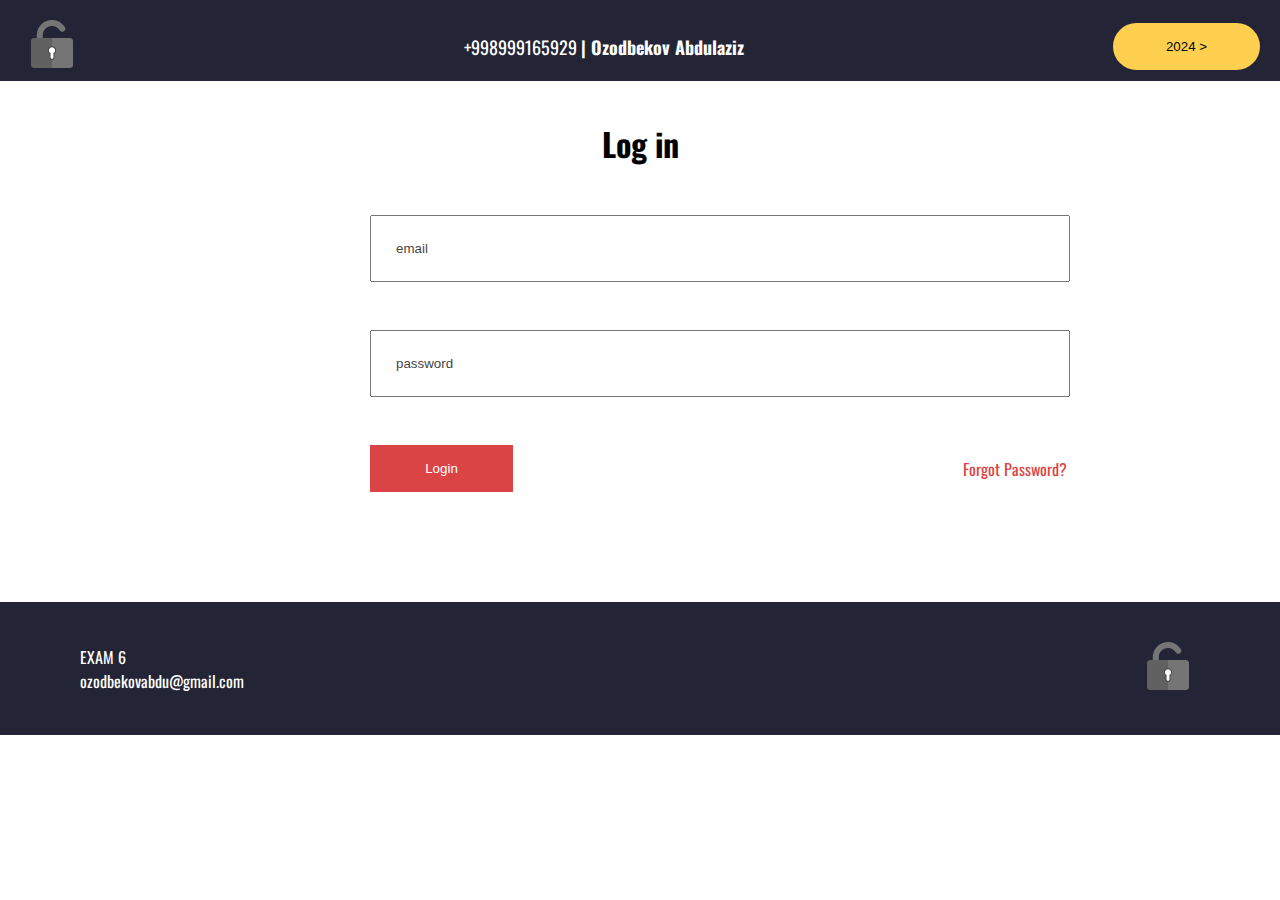
<file: index.html>
<!DOCTYPE html>
<html lang="en">
  <head>
    <meta charset="UTF-8" />
    <meta name="viewport" content="width=device-width, initial-scale=1.0" />
    <link
      href="https://fonts.googleapis.com/css2?family=Oswald:wght@200..700&display=swap"
      rel="stylesheet"
    />
    <link rel="stylesheet" href="./css/main.css" />
    <script type="module" src="./js/main.js"></script>
    <title>Home</title>
  </head>
  <body>
    <header>
      <div class="container">
        <nav>
          <a href="#" class="logo">
            <img src="../images/reshot-icon-logout-39XGS2UZLY.svg" alt="" />
          </a>
          <div class="nav-items">
            <a href="#" class="nav-item">Home</a>
            <a href="#" class="nav-item">Blog</a>
            <a href="#" class="nav-item">About</a>
            <a href="#" class="nav-item">Register</a>
            <a href="./pages/log_in.html">
              <button class="nav-ite">Log in</button>
            </a>
          </div>
        </nav>
      </div>
    </header>
    <main>
      <section class="image">
        <div class="container">
          <h1>
            Welcome to my <br />
            website!
          </h1>
          <p>This website made for pass the exam from Najot talim</p>
          <div class="par1">By <span>Abdulaziz</span> | July 19,2024</div>
          <button class="btn1">Read more</button>
        </div>
      </section>
      <div class="container">
        <section class="par2">
          <h1>Choose the Category</h1>

          <form id="productForm">
            <label for="productName">Name</label>
            <input
              type="text"
              id="productName"
              placeholder="Product Name"
              required
            />
            <label for="productDescription">Description</label>
            <input
              type="text"
              id="productDescription"
              placeholder="Product Description"
              required
            />
            <label for="productPrice">Price</label>
            <input
              type="number"
              id="productPrice"
              placeholder="Product Price"
              required
            />
            <div class="par4">
              <button type="button" id="addProductButton">Add Product</button>
            </div>
          </form>
          <div id="productList"></div>
        </section>
      </div>
    </main>
    <footer>
      <div class="all">
        <div class="par3">
          <div>EXAM 6</div>
          <div>ozodbekovabdu@gmail.com</div>
        </div>
        <div class="log">
          <img src="../images/reshot-icon-logout-39XGS2UZLY.svg" alt="" />
        </div>
      </div>
    </footer>
  </body>
</html>
</file>
<file: css/main.css>
* {
  margin: 0;
  padding: 0;
  box-sizing: border-box;
  scroll-behavior: smooth;
  text-decoration: none;
  list-style: none;
}

.container {
  max-width: 1440px;
  margin: 0 auto;
  padding: 0 20px;
}

body {
  font-family: "Oswald", sans-serif;
}

header {
  position: fixed;
  top: 0;
  right: 0;
  left: 0;
  z-index: 10;
  background-color: #232536;
}
header nav {
  display: flex;
  align-items: center;
  justify-content: space-between;
  padding-top: 12px;
  padding-left: 87px;
}
header nav img {
  max-width: 64px;
}
header nav .nav-items {
  display: flex;
  align-items: center;
  gap: 24px;
  justify-content: center;
}
header nav .nav-items .nav-item {
  font-size: 16px;
  font-weight: 400;
  color: #ffffff;
  transition: 0.4s;
}
header nav .nav-items .nav-item:hover {
  color: #ffd050;
}
header nav .nav-items .nav-ite {
  padding-left: 32px;
  max-width: 147px;
  width: 100%;
  color: #000;
  background-color: #ffd050;
  padding: 16px 48px;
  border: none;
  border-radius: 24px;
  cursor: pointer;
  transition: 0.4s;
}
header nav .nav-items .nav-ite:hover {
  background-color: rgba(255, 208, 80, 0.9450980392);
  color: #000;
}

main {
  padding-top: 80px;
}
main p {
  padding-top: 24px;
  font-size: 16px;
  font-weight: 400;
  color: #ffffff;
}
main .par1 {
  padding-top: 24px;
  font-size: 16px;
  font-weight: 400;
  color: #ffffff;
}
main .par1 span {
  font-size: 16px;
  font-weight: 400;
  color: #ffd050;
}
main .btn1 {
  margin-top: 24px;
  padding-left: 32px;
  max-width: 164px;
  width: 100%;
  color: #000;
  background-color: #ffd050;
  padding: 16px 48px;
  border: none;
  border-radius: 24px;
  cursor: pointer;
  transition: 0.4s;
  margin-bottom: 192px;
}
main .btn1:hover {
  background-color: rgba(255, 208, 80, 0.9450980392);
  color: #000;
}
main .image {
  background-image: url(../images/man-in-black-suit-wearing-eye-glasses-sitting-on-gray-sofa-using-macbook-3772622.png);
}
main .image h1 {
  padding-top: 195px;
  font-size: 56px;
  font-weight: 700;
  color: #ffffff;
}

.par2 h1 {
  text-align: center;
  padding-top: 69px;
}

#productForm {
  padding-top: 72px;
  display: flex;
  flex-direction: column;
  gap: 32px;
}
#productForm #productDescription {
  width: 100%;
  padding-top: 24px;
  padding-left: 24px;
  padding-bottom: 24px;
  outline: none;
}
#productForm #productName {
  width: 100%;
  padding-top: 24px;
  padding-left: 24px;
  padding-bottom: 24px;
  outline: none;
}
#productForm #productPrice {
  width: 100%;
  padding-top: 24px;
  padding-left: 24px;
  padding-bottom: 24px;
  outline: none;
}
#productForm .par4 {
  display: flex;
  justify-content: center;
}
#productForm button {
  max-width: 180px;
  width: 100%;
  padding: 16px 48px 16px 48px;
  background-color: #db4444;
  color: #fff;
  border: none;
  border-radius: 24px;
  transition: 0.4s;
}
#productForm button:hover {
  background-color: #fff;
  color: #db4444;
  border: 1px solid #db4444;
}

footer {
  margin-top: 110px;
  background-color: #232536;
}
footer .all {
  padding: 32px 80px;
  display: flex;
  align-items: center;
  justify-content: space-between;
}
footer .all .par3 {
  font-size: 16px;
  font-weight: 400;
  color: #ffffff;
}
footer .all .log img {
  max-width: 64px;
  width: 100%;
}

#productList {
  padding-top: 40px;
  display: flex;
  align-items: center;
  justify-content: center;
  flex-wrap: wrap;
  gap: 32px;
}
#productList p {
  height: 200px;
  max-width: 350px;
  width: 100%;
  border: 1px solid rgba(0, 0, 0, 0.114);
  background-color: #fffbfb;
  transition: all 0.5s ease;
  padding: 16px;
  color: black;
  font-size: 24px;
  font-weight: 300;
}
#productList p:hover {
  box-shadow: 0 0 40px rgba(0, 0, 0, 0.5);
}/*# sourceMappingURL=main.css.map */
</file>
<file: css/log_in.css>
* {
  margin: 0;
  padding: 0;
  box-sizing: border-box;
  scroll-behavior: smooth;
  text-decoration: none;
  list-style: none;
}

.container {
  max-width: 1440px;
  margin: 0 auto;
  padding: 0 20px;
}

body {
  font-family: "Oswald", sans-serif;
}

.logo img {
  max-width: 64px;
}

header {
  background-color: #232536;
  position: fixed;
  top: 0;
  right: 0;
  left: 0;
  z-index: 10;
}

nav {
  padding-top: 12px;
  display: flex;
  justify-content: space-between;
  align-items: center;
  padding-top: 12px;
}
nav .par2 {
  color: #ffffff;
  font-size: 18px;
  margin-left: 10px;
  transition: color 0.3s ease;
}
nav .par1 {
  max-width: 147px;
  width: 100%;
  color: #000;
  background-color: #ffd050;
  padding: 16px 48px;
  border: none;
  border-radius: 24px;
  cursor: pointer;
  transition: 0.4s;
}
nav .par1:hover {
  background-color: rgba(255, 208, 80, 0.9450980392);
  color: #000;
}

main {
  padding-top: 120px;
}
main h1 {
  text-align: center;
}

form {
  display: block;
}

.form-control {
  margin-bottom: 3rem;
}

.form__login {
  padding-top: 48px;
  padding-left: 350px;
}
.form__login .conte {
  display: flex;
  align-items: center;
  gap: 450px;
}
.form__login .conte p {
  font-size: 16px;
  font-weight: 400;
  line-height: 24px;
  text-align: left;
  color: #db4444;
}
.form__login .conte button {
  max-width: 143px;
  width: 100%;
  padding: 16px 48px 16px 48px;
  background-color: #db4444;
  color: #fff;
  border: none;
  transition: 0.4s;
}
.form__login .conte button:hover {
  background-color: #fff;
  color: #db4444;
  border: 1px solid #db4444;
}

label {
  margin-bottom: 0.8rem;
}

.form-control input {
  outline: none;
  padding: 24px;
  width: 100%;
  max-width: 700px;
}

.form-control input::-moz-placeholder {
  color: #454444;
}

.form-control input::placeholder {
  color: #454444;
}

footer {
  margin-top: 110px;
  background-color: #232536;
}
footer .all {
  padding: 32px 80px;
  display: flex;
  align-items: center;
  justify-content: space-between;
}
footer .all .par3 {
  font-size: 16px;
  font-weight: 400;
  color: #ffffff;
}
footer .all .log img {
  max-width: 64px;
  width: 100%;
}/*# sourceMappingURL=log_in.css.map */
</file>
